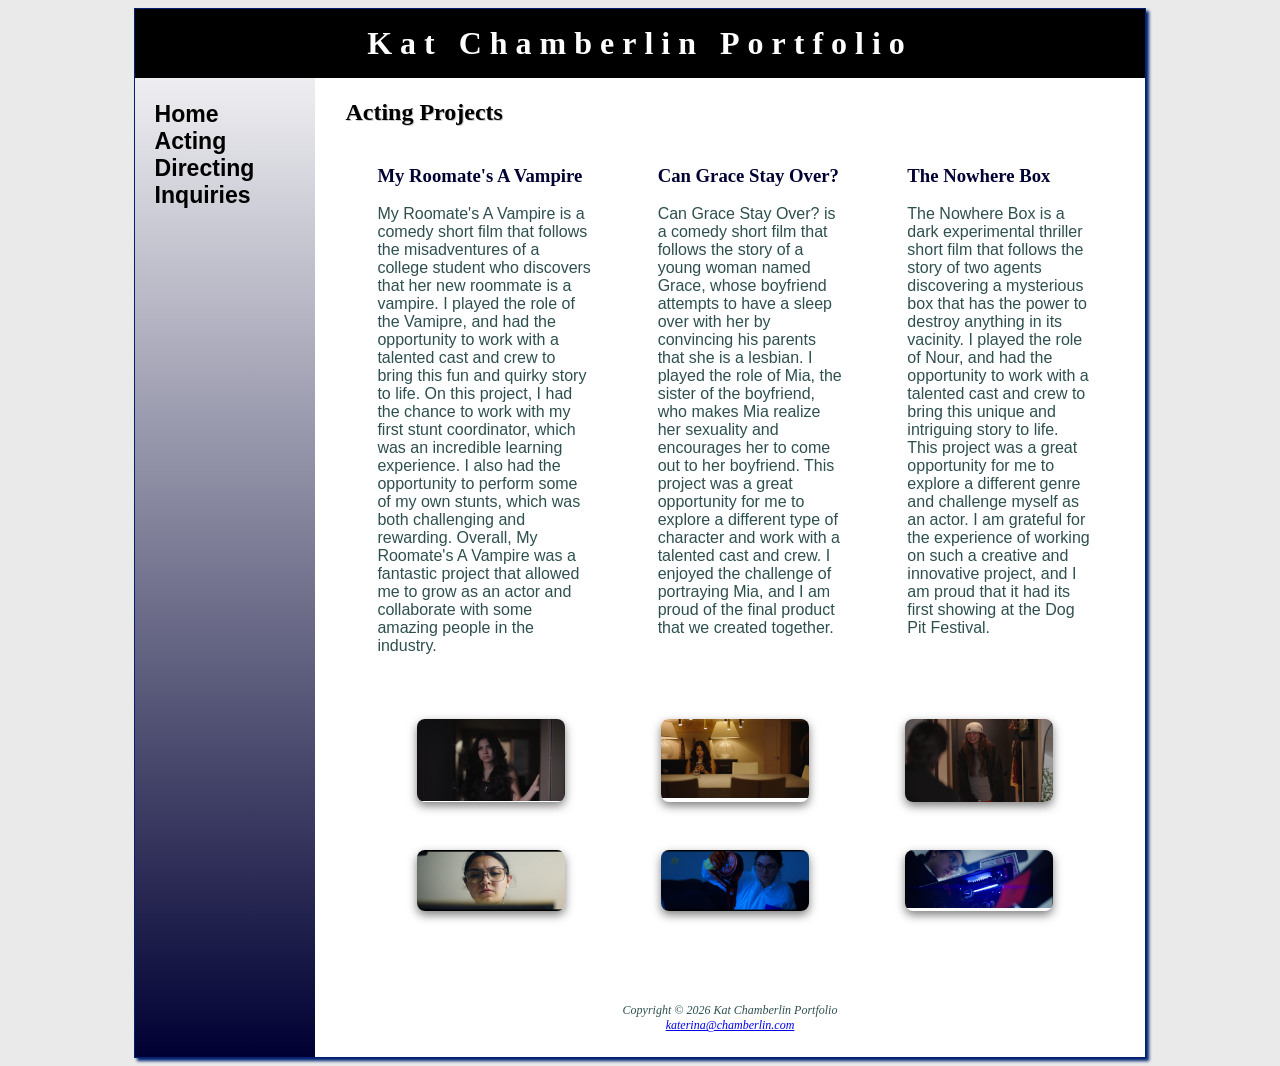
<file: acting.html>
<!DOCTYPE html>
<html lang="en">
    <head>
        <title>Kat Chamberlin Portfolio :: Acting</title>
       <meta charset="utf-8"> 
       <link rel="stylesheet" href="portfolio.css">
    </head>
    <body>
    <div id="wrapper">
        <header>
            <h1><a href="index.html">Kat Chamberlin Portfolio</a></h1>
        </header>
       <nav>
            <ul>
                <li><a href="index.html">Home</a></li>
                <li><a href="acting.html">Acting</a></li>
                <li><a href="directing.html">Directing</a></li>
                <li><a href="inquiries.html">Inquiries</a></li>
            </ul>
        </nav>
        <div id="actinghero" class="hero">
            
        </div>
        <main>
            <h2>Acting Projects</h2>
            <div class="flow">
            <section>
                <h3>My Roomate's A Vampire</h3>
                <p>
                    My Roomate's A Vampire is a comedy short film that follows the misadventures of a college student who discovers that her new roommate is a vampire. I played the role of the Vamipre, and had the opportunity to work with a talented cast and crew to bring this fun and quirky story to life. On this project, I had the chance to work with my first stunt coordinator, which was an incredible learning experience. I also had the opportunity to perform some of my own stunts, which was both challenging and rewarding. Overall, My Roomate's A Vampire was a fantastic project that allowed me to grow as an actor and collaborate with some amazing people in the industry.
                </p>
            </section>
            <section>
                <h3>Can Grace Stay Over?</h3>
                <p>
                    Can Grace Stay Over? is a comedy short film that follows the story of a young woman named Grace, whose boyfriend attempts to have a sleep over with her by convincing his parents that she is a lesbian. I played the role of Mia, the sister of the boyfriend, who makes Mia realize her sexuality and encourages her to come out to her boyfriend. This project was a great opportunity for me to explore a different type of character and work with a talented cast and crew. I enjoyed the challenge of portraying Mia, and I am proud of the final product that we created together. 
                </p>
            </section>
            <section>
                <h3>The Nowhere Box</h3>
                <p>
                    The Nowhere Box is a dark experimental thriller short film that follows the story of two agents discovering a mysterious box that has the power to destroy anything in its vacinity. I played the role of Nour, and had the opportunity to work with a talented cast and crew to bring this unique and intriguing story to life. This project was a great opportunity for me to explore a different genre and challenge myself as an actor. I am grateful for the experience of working on such a creative and innovative project, and I am proud that it had its first showing at the Dog Pit Festival.
                </p>
            </section>
            </div>
            <section class="gallery">
            <figure class="gallery-image">
                <img src="CGSO1.png" alt="Can Grace Stay Over? 1">
            <figcaption>Can Grace Stay Over? 1</figcaption>
            </figure>
            <figure class="gallery-image">
                <img src="CGSO2.png" alt="Can Grace Stay Over? 2">
            <figcaption>Can Grace Stay Over? 2</figcaption>
            </figure>
            <figure class="gallery-image">
                <img src="CGSO3.png" alt="Can Grace Stay Over? 3">
            <figcaption>Can Grace Stay Over? 3</figcaption>
            </figure>
            <figure class="gallery-image">
                <img src="NoBOX1.jpeg" alt="The Nowhere Box 1">
            <figcaption>The Nowhere Box 1</figcaption>
            </figure>
            <figure class="gallery-image">
                <img src="NoBox2.jpeg" alt="The Nowhere Box 2">
            <figcaption>The Nowhere Box 2</figcaption>
            </figure>
            <figure class="gallery-image">
                <img src="NoBox3.jpeg" alt="The Nowhere Box 3">
            <figcaption>The Nowhere Box 3</figcaption>
            </figure>
            </section>  
        </main>
        <footer>

                    Copyright &copy; 2026 Kat Chamberlin Portfolio<br>
                    <a href="mailto:katerina@chamberlin.com">katerina@chamberlin.com</a>

        </footer>
    </div>
    </body>
</html>
</file>
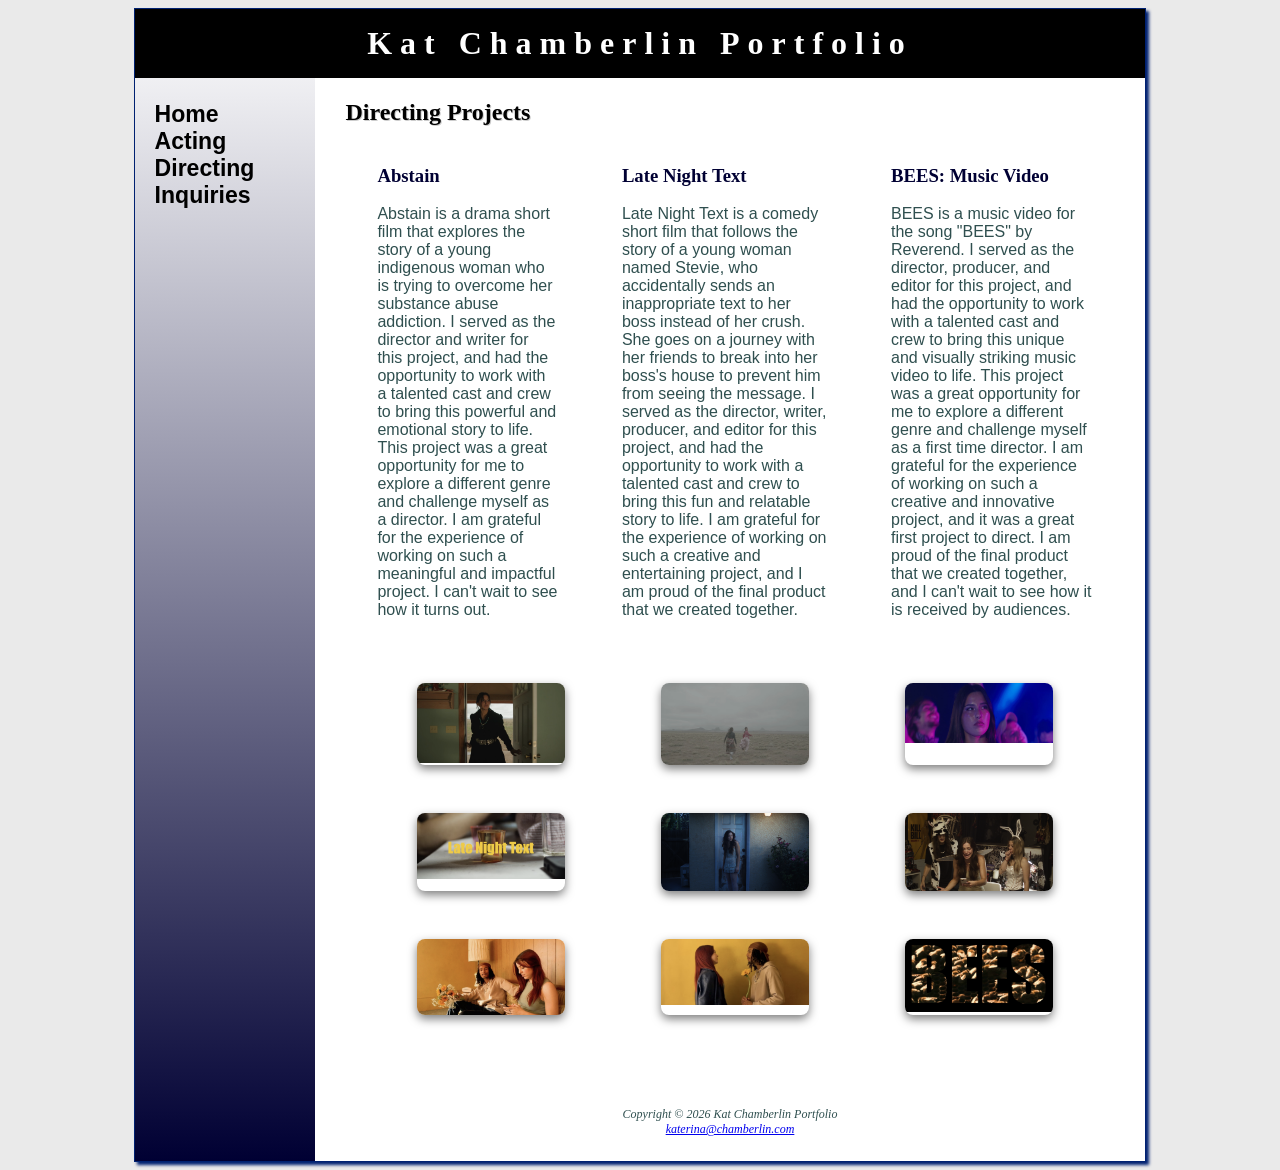
<file: directing.html>
<!DOCTYPE html>
<html lang="en">
    <head>
        <title>Kat Chamberlin Portfolio :: Directing</title>
       <meta charset="utf-8"> 
       <link rel="stylesheet" href="portfolio.css">
    </head>
    <body>
    <div id="wrapper">
        <header>
            <h1><a href="index.html">Kat Chamberlin Portfolio</a></h1>
        </header>
       <nav>
            <ul>
                <li><a href="index.html">Home</a></li>
                <li><a href="acting.html">Acting</a></li>
                <li><a href="directing.html">Directing</a></li>
                <li><a href="inquiries.html">Inquiries</a></li>
            </ul>
        </nav>
        <div id="directinghero" class="hero">
            
        </div>
        <main>
            <h2>Directing Projects</h2>
            <div class="flow">
            <section>
                <h3>Abstain</h3>
                <p>
                    Abstain is a drama short film that explores the story of a young indigenous woman who is trying to overcome her substance abuse addiction. I served as the director and writer for this project, and had the opportunity to work with a talented cast and crew to bring this powerful and emotional story to life. This project was a great opportunity for me to explore a different genre and challenge myself as a director. I am grateful for the experience of working on such a meaningful and impactful project. I can't wait to see how it turns out.
                </p>
            </section>
            <section>
                <h3>Late Night Text</h3>
                <p>
                    Late Night Text is a comedy short film that follows the story of a young woman named Stevie, who accidentally sends an inappropriate text to her boss instead of her crush. She goes on a journey with her friends to break into her boss's house to prevent him from seeing the message. I served as the director, writer, producer, and editor for this project, and had the opportunity to work with a talented cast and crew to bring this fun and relatable story to life. I am grateful for the experience of working on such a creative and entertaining project, and I am proud of the final product that we created together.
            </section>
            <section>
                <h3>BEES: Music Video</h3>
                <p>
                    BEES is a music video for the song "BEES" by Reverend. I served as the director, producer, and editor for this project, and had the opportunity to work with a talented cast and crew to bring this unique and visually striking music video to life. This project was a great opportunity for me to explore a different genre and challenge myself as a first time director. I am grateful for the experience of working on such a creative and innovative project, and it was a great first project to direct. I am proud of the final product that we created together, and I can't wait to see how it is received by audiences.
                </p>
            </section>
            </div>
            <div id="special"> 
            </div>
            <section class="gallery">
            <figure class="gallery-image">
                <img src="Abstain1.png" alt="Abstain 1">
            <figcaption>Abstain 1</figcaption>
            </figure>
            <figure class="gallery-image">
                <img src="Abstain2.png" alt="Abstain 2">
            <figcaption>Abstain 2</figcaption>
            </figure>
            <figure class="gallery-image">
                <img src="Abstain3.png" alt="Abstain 3">
            <figcaption>Abstain 3</figcaption>
            </figure>
            <figure class="gallery-image">
                <img src="LNT1.png" alt="Late Night Text 1">
            <figcaption>Late Night Text 1</figcaption>
            </figure>
            <figure class="gallery-image">
                <img src="LNT2.png" alt="Late Night Text 2">
            <figcaption>Late Night Text 2</figcaption>
            </figure>
            <figure class="gallery-image">
                <img src="LNT3.png" alt="Late Night Text 3">
            <figcaption>Late Night Text 3</figcaption>
            </figure>
            <figure class="gallery-image">
                <img src="BEES1.png" alt="BEES 1">
            <figcaption>BEES 1</figcaption>
            </figure>
            <figure class="gallery-image">
                <img src="BEES2.png" alt="BEES 2">
            <figcaption>BEES 2</figcaption>
            </figure>
            <figure class="gallery-image">
                <img src="BEES3.png" alt="BEES 3">
            <figcaption>BEES 3</figcaption>
            </figure>
            </section>  
        </main>
        <footer>

                    Copyright &copy; 2026 Kat Chamberlin Portfolio<br>
                    <a href="mailto:katerina@chamberlin.com">katerina@chamberlin.com</a>

        </footer>
    </div>
    </body>
</html>
</file>
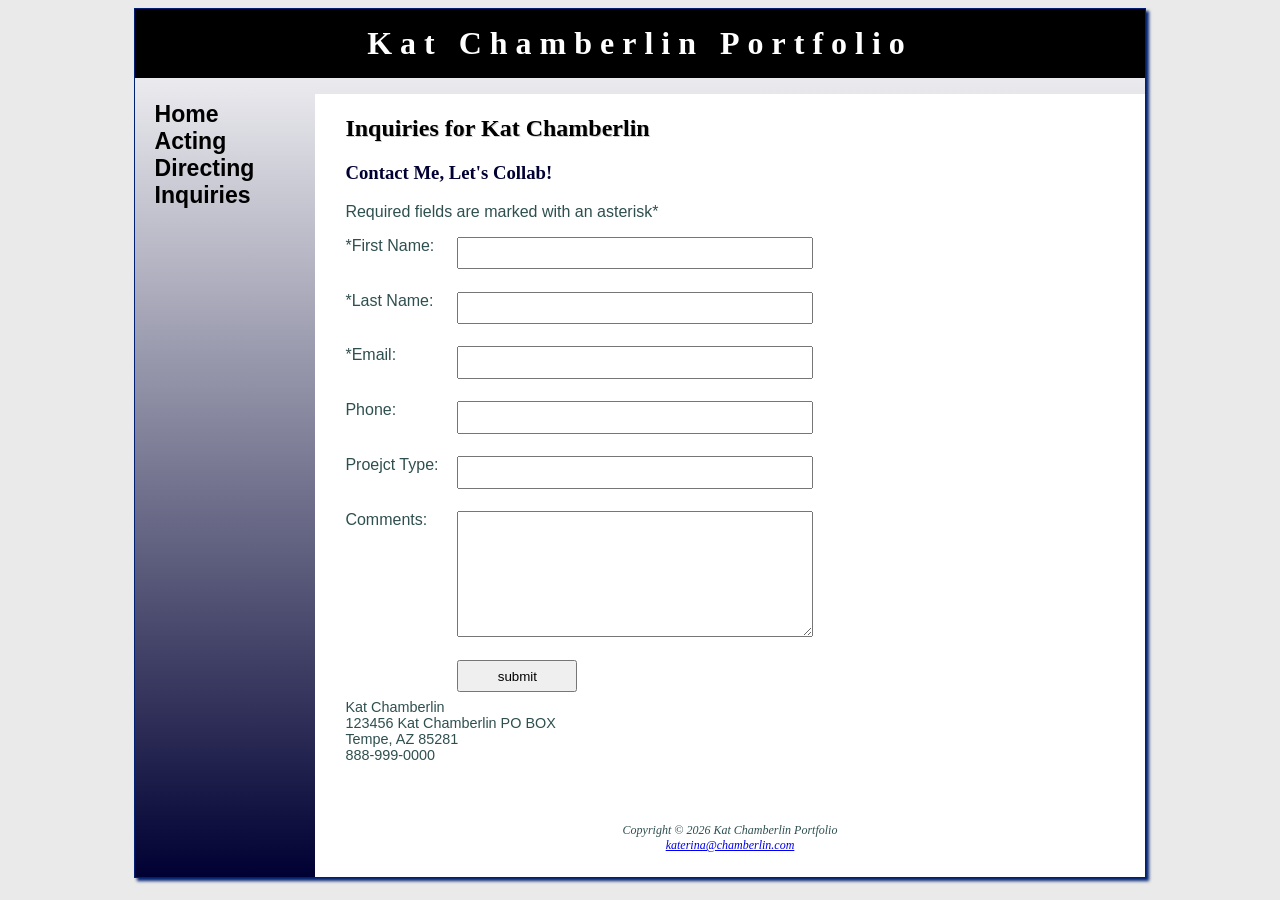
<file: inquiries.html>
<!DOCTYPE html>
<html lang="en">
    <head>
        <title>Kat Chamberlin Portfolio::Inquiries</title>
       <meta charset="UTF-8"> 
       <link rel="stylesheet" href="portfolio.css">
    </head>
    <body>
        <div id="wrapper">
         <header>
            <h1><a href="index.html">Kat Chamberlin Portfolio</a></h1>
        </header>
       <nav>
            <ul>
                <li><a href="index.html">Home</a></li>
                <li><a href="acting.html">Acting</a></li>
                <li><a href="directing.html">Directing</a></li>
                <li><a href="inquiries.html">Inquiries</a></li>
            </ul>
        </nav>

        <main>
            <h2>Inquiries for Kat Chamberlin</h2>
            <h3>Contact Me, Let's Collab!</h3>
            <p>Required fields are marked with an asterisk*</p>
            <form action="https://webdevbasics.net/scripts/pacific.php" method="post">
                <label for="FirstName">*First Name:</label>
                <input type="text" name="First Name" id="firstname" required="required"></input>

                <label for="LastName">*Last Name:</label>
                <input type="text" name="lastname" id="lastname" required="required"></input>

                <label for="email">*Email:</label>
                <input type="email" name="email" id="email" required="required"></input>

                <label for="phone">Phone:</label>
                <input type="tel" name="phone" id="phone" maxlength="12"></input>

                <label for="date">Proejct Type:</label>
                <input type="text" name="projecttype" id="projecttype"></input>

                <label for="comments">Comments:</label>
                <textarea name="comments" rows="8" cols="30"></textarea>

                <input value="submit" type="submit" name="submit" id="submit" required="required"></input>
            </form>
            <div id="contact">
                <span class="portfolio">Kat Chamberlin</span><br>
                123456 Kat Chamberlin PO BOX<br>
                Tempe, AZ 85281<br>
                888-999-0000<br><br>
            </div>
        </main>
        <footer>

                    Copyright &copy; 2026 Kat Chamberlin Portfolio<br>
                    <a href="mailto:katerina@chamberlin.com">katerina@chamberlin.com</a>
             
        </footer>
    </div>
    </body>
</html>
</file>
<file: portfolio.css>
* {
    box-sizing: border-box;
}
body{
    background-color: #EAEAEA;
    color: #2F4F4F;
    font-family: Arial, Helvetica, sans-serif;
}

#wrapper{
    background-image: linear-gradient(to bottom, #FFFFFF, #000033);
    background-color: #000033;
}
header{
    background-color: #000000;
    color: #FFFFFF;
    text-align: center;
}
header a{
    text-decoration: none;
    color: white
}
header a:link{
    color: #FFFFFF;
}
header a:visited{
    color: #FFFFFF;
}
header a:hover{
    color: #8B0000;
}
nav{
    text-align: center;
    font-weight: bold;
    font-size: 120%;
    padding: 0;
}
nav li{
    border-bottom: 1px solid #8B0000;
}
nav a{
    text-decoration: none;
    transition: color 0.3s ease;
}
nav ul{
    list-style-type: none;
    margin: 0;
    padding-left: 0;
    font-size: 1.2em;
}
section {
    padding-left: 2em;
    padding-right: 2em;
}
.content main {
    display: grid;
    grid-template-rows: auto;
    grid-template-columns: 1fr 1fr 1fr;
}
nav a:link{
    color: #000000;
}
nav a:visited{
    color: #344873;
}
nav a:hover{
    color: #A52A2a;
}
main{
    padding: 1px 20px 20px 20px;
    display: block;
    background-color: #FFFFFF;
    padding-left: 30px;
    overflow:auto
}
main ul{
    list-style-type: url(marker.gif);
}
h1{
    margin-bottom: 0;
    margin-top: 0;
    padding-top: 0.5em;
    padding-bottom: 0.5em;
    font-family: Georgia, 'Times New Roman', Times, serif;
    letter-spacing: 0.25em;
}
h2{
    color: #000000;
    text-shadow: 1px 1px #CCCCCC;
    font-family: Georgia, 'Times New Roman', Times, serif;
}
h3{
    color:#000033;
    font-family: Georgia, 'Times New Roman', Times, serif;
}
dt{
    color: #002171;
}
form {
    display: flex;
    flex-flow: column nowrap;
}
input, textarea {
    margin-bottom: 0.5em;
}
input {
    padding: 0.5em;
}
footer{
    font-size: 75%;
    font-style: italic;
    text-align: center;
    padding: 2em;
    background-color: #FFFFFF;
    font-family: Georgia, 'Times New Roman', Times, serif;
}
video {
    float: right;
    margin: 1em;
}
.resort{
    color: #1976D2;
    font-weight: bold;
}
#contact{
    font-size: 90%;
}
table { 
    border: 2px solid #040505;
    border-collapse: collapse;
}
td, th { 
    padding: 0.5em;
    border: 2px solid #a1acb2;
}
td {
    text-align: center;
}
.text {
    text-align: left; 
}

tr:nth-of-type(odd) {
    background-color: #F5FAFC; 
}
form {
    display: flex;
    flex-direction: column;
    flex-wrap: nowrap;
}

input,
textarea {
    margin-bottom: 0.5em;
}

.gallery {
    display: grid;
    gap: 1em;
    grid-template-columns: repeat(1, 1fr);
    margin: 2em 0;
}

.gallery-image {
    position: relative;
    overflow: hidden;
    border-radius: 0.5em;
    box-shadow: 0 4px 10px rgba(0, 0, 0, 0.5);
    background: white;
    transition: transform 0.3s ease, box-shadow 0.3s ease;
}

.gallery-image img {
    width: 100%;
    height: auto;
    display: block;
    object-fit: cover;
    transition: transform 0.3s ease;
}

.gallery-image figcaption {
    position: absolute;
    bottom: 0;
    left: 0;
    width: 100%;
    background: rgba(0, 0, 0, 0.6);
    color: white;
    padding: 0.5em;
    text-align: center;
    opacity: 0;
    transition: opacity 0.3s ease, transform 0.3s ease;
    transform: translateY(20%);
}

.gallery-image:hover figcaption {
    opacity: 1;
    transform: translateY(0);
}

@media (min-width: 900px) {
    .gallery {
        grid-template-columns: repeat(2, 1fr);
    }
}

@media (min-width: 1200px) {
    .gallery {
        grid-template-columns: repeat(3, 1fr);
    }
}

@media (min-width: 600px) {
    nav ul {
        display: flex;
        flex-direction: row;
        flex-wrap: nowrap;
        justify-content: space-around;
    }
    nav li {
        border-bottom: none;
    }
    section {
        padding-left: 2em;
        padding-right: 2em;
    }
    form {
        display: grid;
        grid-template-columns: 6em 1fr;
        grid-template-rows: auto;
        grid-gap: 1em;
    }
    #submit {
        grid-column: 2 / 3;
        width: 9em;
    }
    content main {
        display: grid;
        grid-template-rows: auto;
        grid-template-columns: 1fr 1fr 1fr;
    }
    h2 {
        grid-row: 1 / 2;
        grid-column: 1 / 5;
    }
    section {
        grid-row: 2 / 3;
        grid-column: auto;
    }
    #special {
        grid-row: auto;
        grid-column: 1 / 5;
    }
    footer {
        grid-row: auto;
        grid-column: 1 / 5;
    }
    .flow {
        display: flex;
        flex-direction: row;
    }
    form {
        width: 60%;
        max-width: 30em;
        display: grid;
        grid-gap: 1em;
        grid-template-columns: 6em 1fr;
    }
    input[type="submit"] {
    grid-column: 2 / 3;
    width: 9em;
    }
}
@media (min-width: 1024px) {
    #wrapper {
        margin: auto;
        width: 80%;
        border: 1px solid #002171;
        box-shadow: 3px 3px 3px #002171;
    }
    nav{
        text-align: left;
        padding-left: 1em;
    }
    @supports (display: grid) {
        nav ul {
            flex-direction: column;
            padding-top: 1em;
        }
        .hero{
            grid-area: hero;
        }
        header {
            grid-area: header;
        }
        nav {
            grid-area: nav;
        }
        main {
            grid-area: main;
        }
        footer {
            grid-area: footer;
        }
        #wrapper {
            display: grid;
            grid-template: 
                "header header"
                "nav hero"
                "nav main"
                "nav footer"
                / 180px 1fr;
        }
    }
}
</file>
